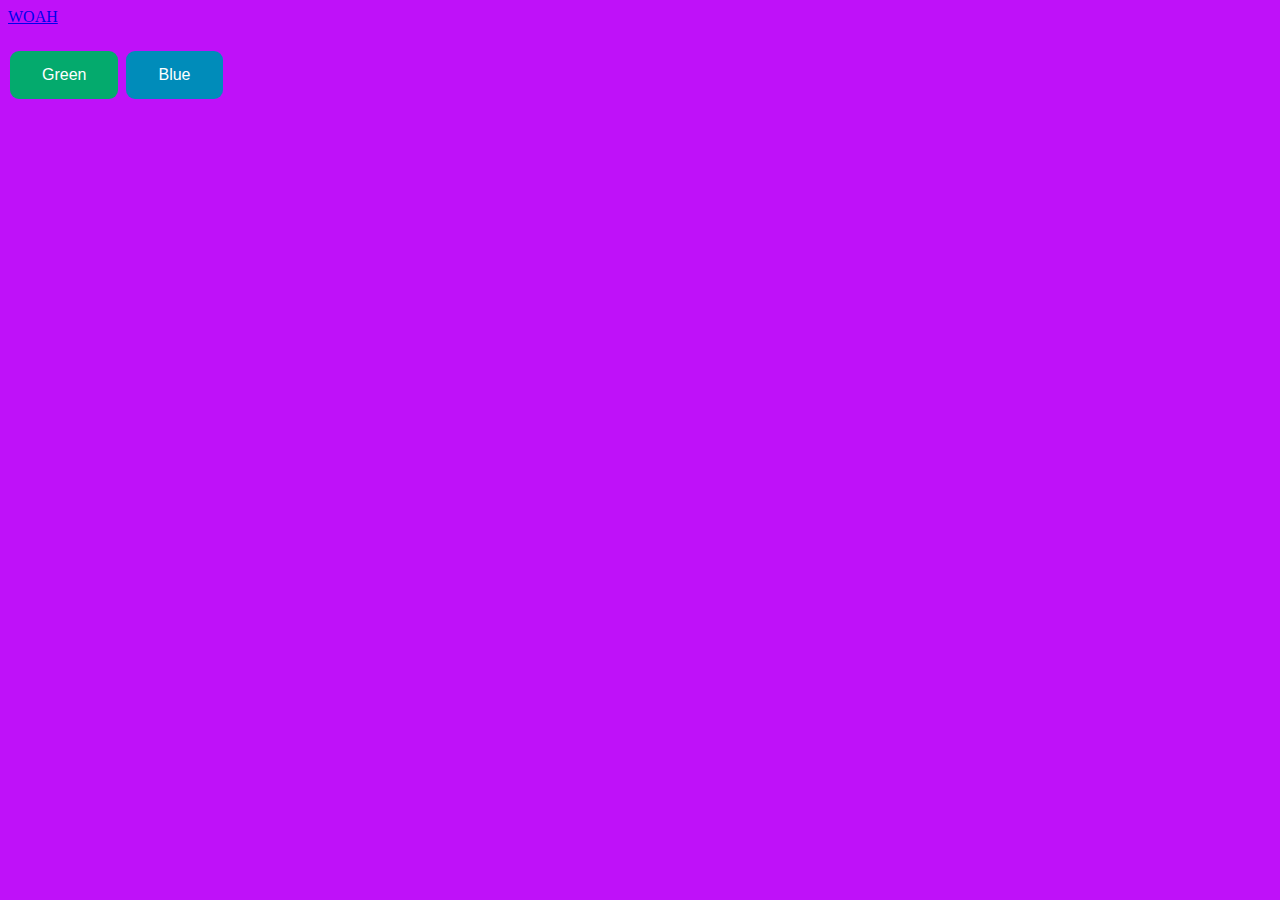
<file: html/index.html>
<!DOCTYPE html>
<html lang="en">
<head>
    <meta charset="UTF-8">
    <meta name="viewport" content="width=device-width, initial-scale=1.0">
    <title>Document</title>
</head>
<body>
    



    <a href="http://127.0.0.1:5500/til%20github.html"url>WOAH</a>
    <h1></h1>

    <body style="background-color: rgb(191, 17, 249);"></body>


    <style>
        .button {
          border: none; 
          border-radius: 9px;
          color: white;
          padding: 15px 32px;
          text-align: center;
          text-decoration: none;
          display: inline-block;
          font-size: 16px;
          margin: 4px 2px;
          cursor: pointer;
        }
        
        .button1 {background-color: #04AA6D;} /* Green */
        .button2 {background-color: #008CBA;} /* Blue */
        </style>
        </head>
        <body>
        
        <button class="button button1">Green</button>
        <button class="button button2">Blue</button>
        






</body>
</html>
</file>
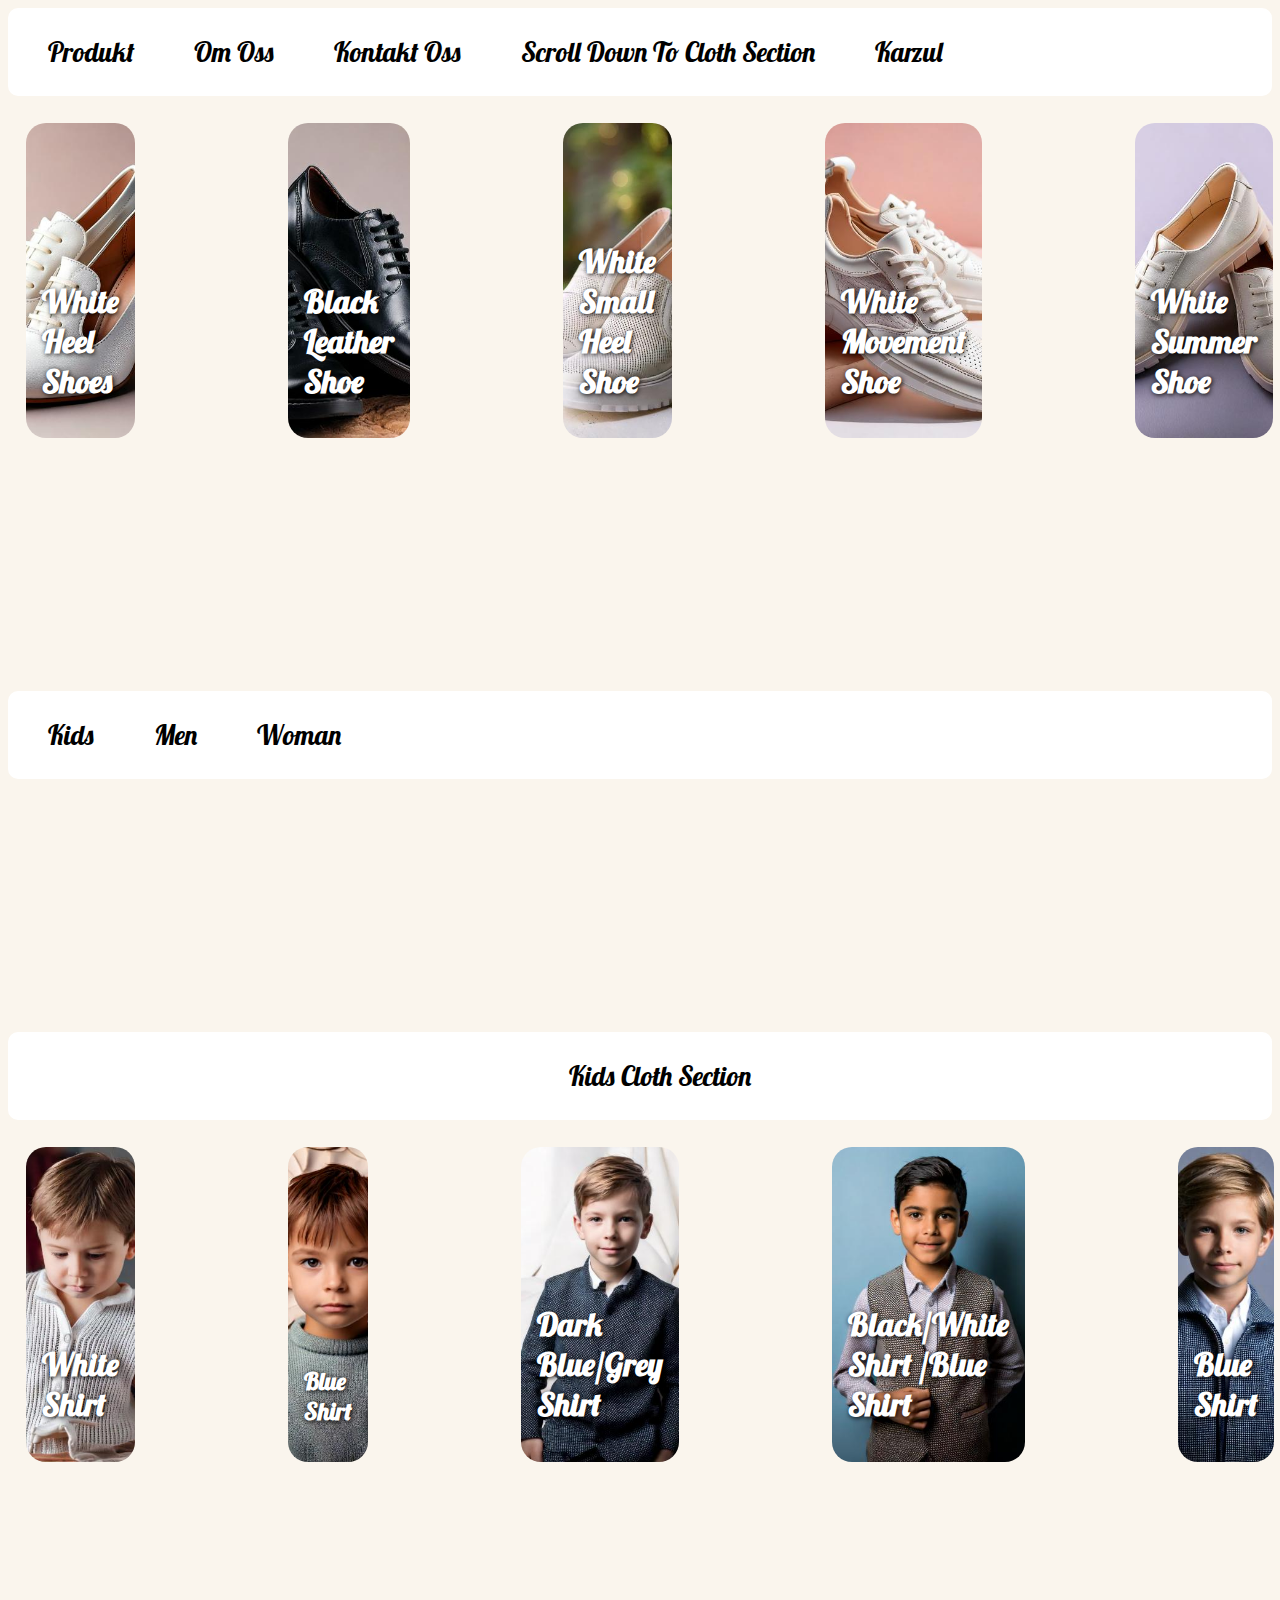
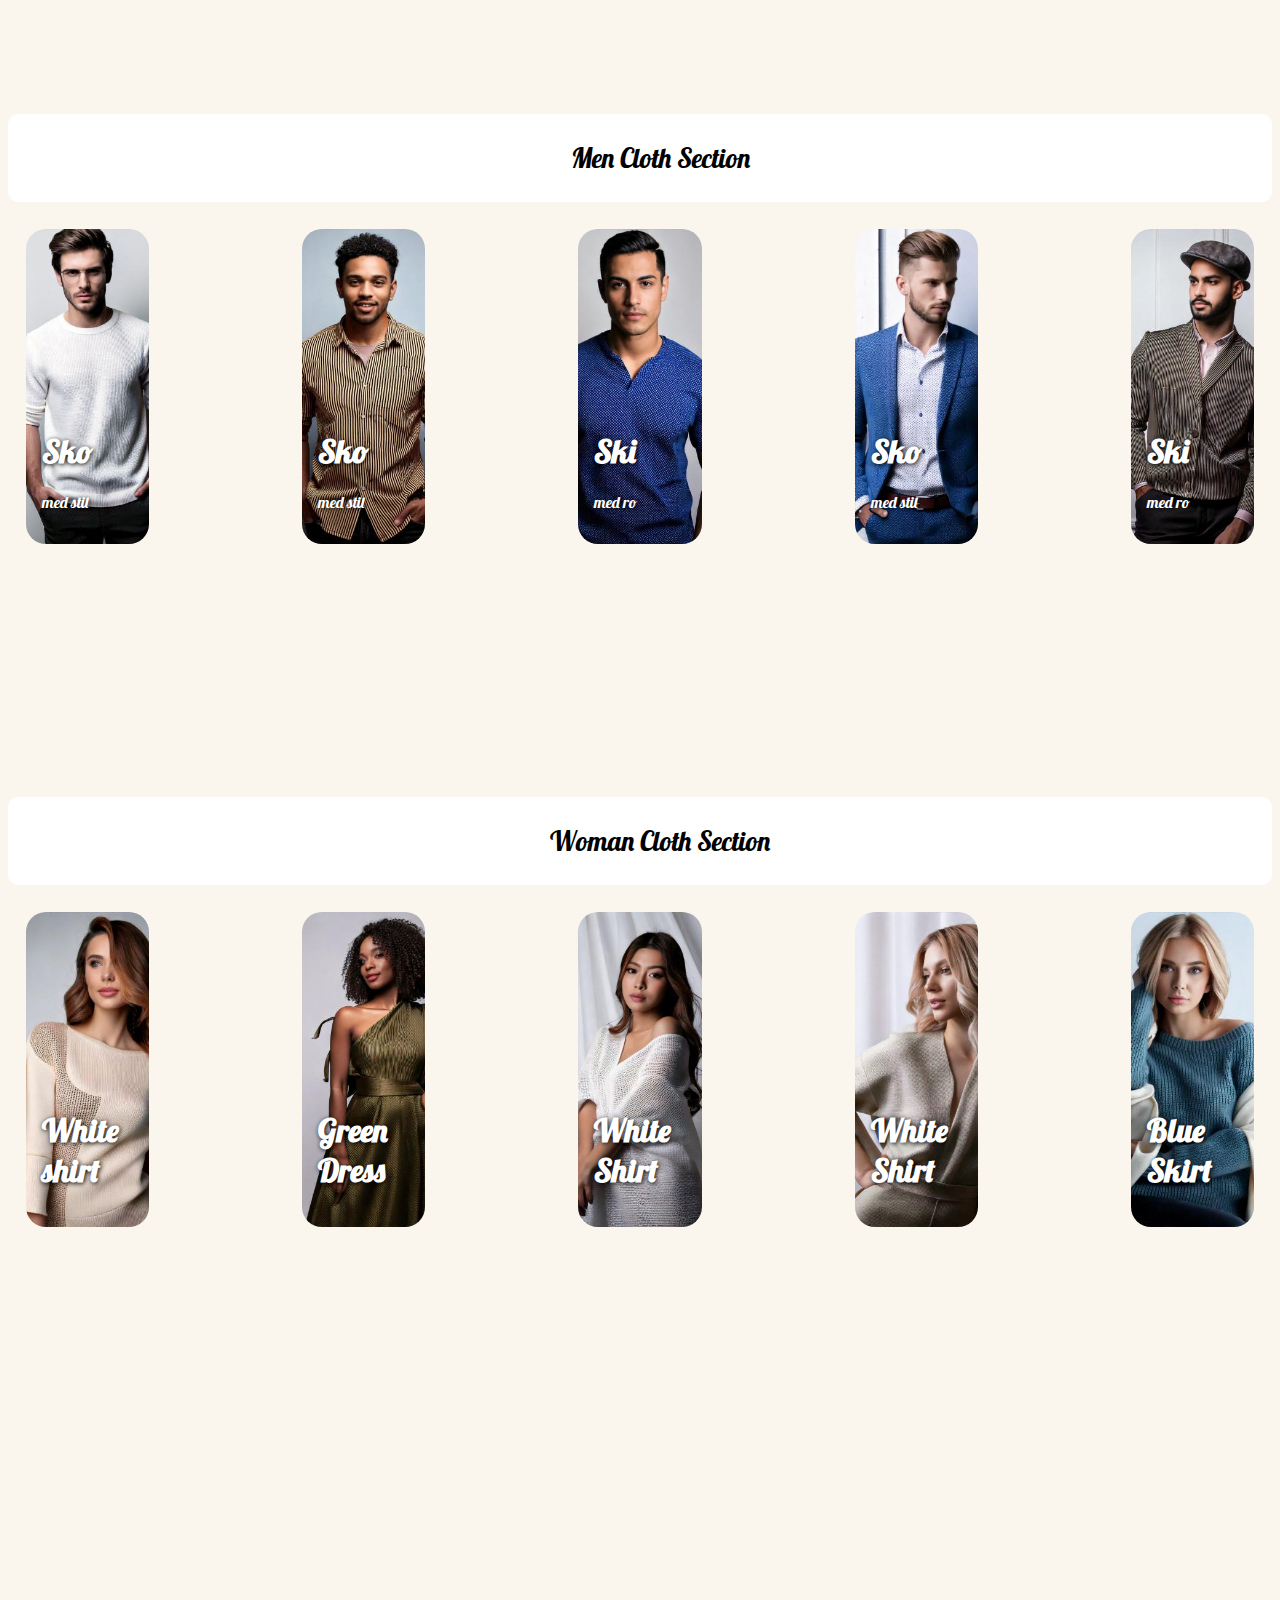
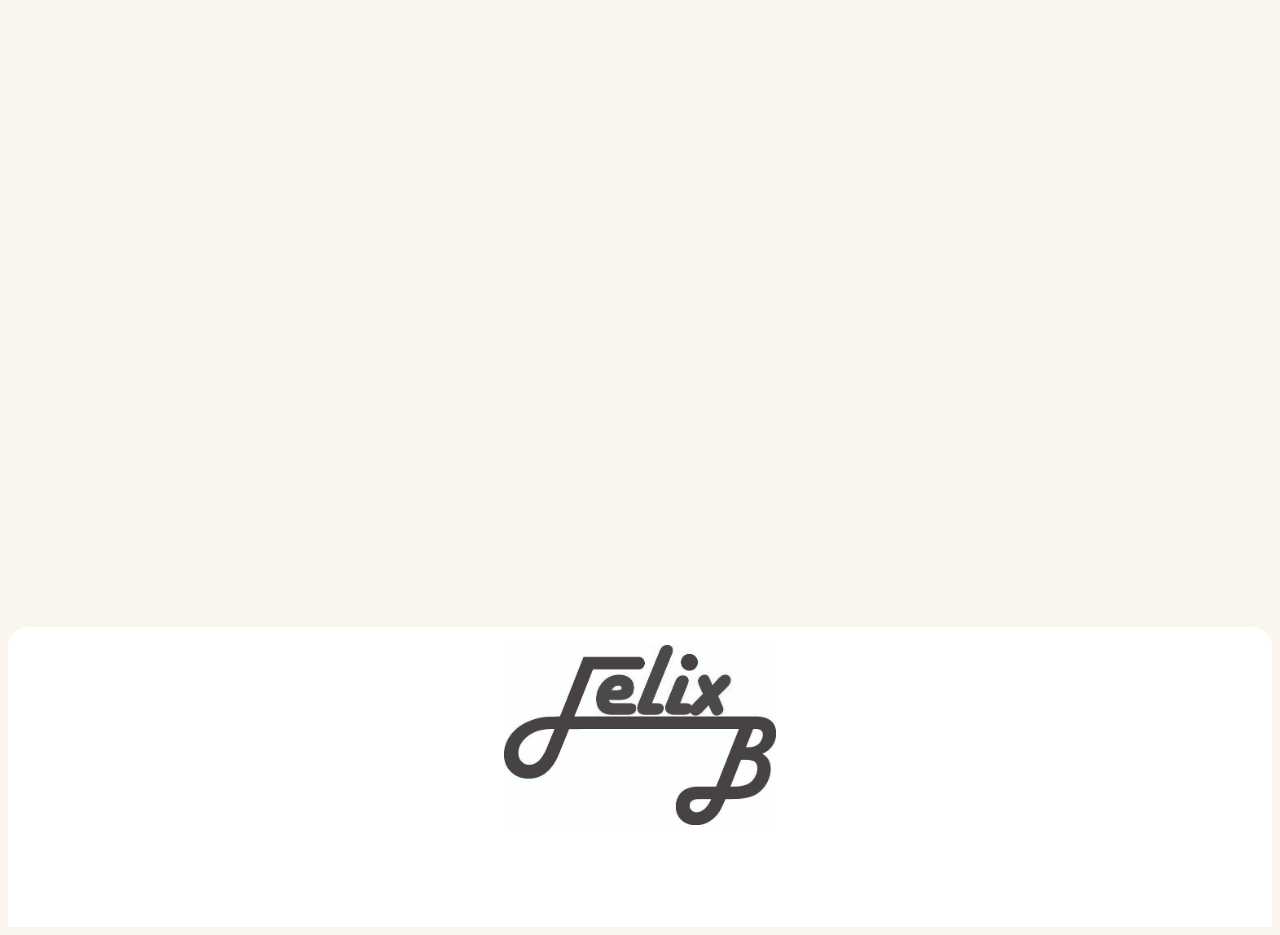
<file: css3-uke44/OppgaveB/Index.html>
<!DOCTYPE html>
<html lang="en">
<head>
    <meta charset="UTF-8">
    <meta name="viewport" content="width=device-width, initial-scale=1.0">
    <title>Document</title>
    <link rel="stylesheet" href="style.css">
    <link rel="preconnect" href="https://fonts.googleapis.com">
<link rel="preconnect" href="https://fonts.gstatic.com" crossorigin>
<link href="https://fonts.googleapis.com/css2?family=Lobster&display=swap" rel="stylesheet">


</head>
<body>
    



<div class="header">

    <ul>
        <li id="Produkt"> <a href="">Produkt</a></li>
        <li id="Om_Oss">Om Oss</li>
        <li id="Kontakt_Oss">Kontakt Oss</li>
        <li id="Scroll_Down"> <a href="#down">Scroll Down To Cloth Section</a></li>
        <Li id="Karzul">  Karzul</Li>
    </ul>
</div>






<section class="sec3">
    <article class="seks">
        <div>
            <h1><a href="1kjøp.html" id="sjette">White Heel Shoes</a></h1>
             <p id="sjette"></p>
         </div>

    </article>

     <article class="syv">
        <div>
             <h1 id="sjette"> Black Leather Shoe</h1>
             <p id="sjette"> </p>
        </div>

    </article>

    <article class="åtte">
         <div>
            <h1 id="sjette"> White Small Heel Shoe</h1>
            <p id="sjette"></p>
         </div>

    </article>

    <article class="ni">
        <div>
           <h1 id="sjette"> White Movement Shoe</h1>
           <p id="sjette"></p>
        </div>

   </article>


   <article class="ti">
    <div>
       <h1 id="sjette"> White Summer Shoe</h1>
       <p id="sjette"></p>
    </div>

</article>


</section>





<div id="down" class="Sections">
    <ul>
        <li><a href="#down2">Kids</a></li>
        <li><a href="#down3">Men</a></li>
        <li><a href="#down4">Woman</a></li>
    </ul>

 
</div>




<div id="down2" class="Sections">
    <ul>
        <li>Kids Cloth Section</li>
    </ul>

 
</div>





<section class="sec1">
    <article class="en">
        <div>
            <h1><a href="1kjøp.html" id="sjette">White Shirt</a></h1>
             <p></p>
         </div>

    </article>

     <article class="to">
        <div>
             <h2 id="sjette"> Blue Shirt</h2>
             <p></p>
        </div>

    </article>

    <article class="tre">
         <div>
            <h1 id="sjette"> Dark Blue/Grey Shirt</h1>
            <h2></h2>
         </div>

    </article>

    <article class="fire">
        <div>
           <h1 id="sjette"> Black/White Shirt /Blue Shirt</h1>
           <h2></h2>
        </div>

   </article>


   <article class="fem">
    <div>
       <h1 id="sjette"> Blue Shirt</h1>
       <h2></h2>
    </div>

</article>


</section>




<div id="down3" class="Sections">
    <ul>
        <li>Men Cloth Section</li>
    </ul>
</div>

<section class="sec3">
    <article class="ellve">
        <div>
            <h1><a href="1kjøp.html" id="sjette">Sko</a></h1>
             <p id="sjette">med stil</p>
         </div>

    </article>

     <article class="tolv">
        <div>
             <h1 id="sjette"> Sko</h1>
             <p id="sjette"> med stil</p>
        </div>

    </article>

    <article class="tretten">
         <div>
            <h1 id="sjette"> Ski</h1>
            <p id="sjette">med ro</p>
         </div>

    </article>

    <article class="fjorten">
        <div>
           <h1 id="sjette"> Sko</h1>
           <p id="sjette">med stil</p>
        </div>

   </article>


   <article class="femten">
    <div>
       <h1 id="sjette"> Ski</h1>
       <p id="sjette">med ro</p>
    </div>

</article>


</section>








<div id="down4" class="Sections">
    <ul>
        <li>Woman Cloth Section</li>
    </ul> 
</div>


<section class="sec3">
    <article class="seisten">
        <div>
            <h1><a href="1kjøp.html" id="sjette">White shirt</a></h1>
             <p id="sjette"></p>
         </div>

    </article>

     <article class="syvten">
        <div>
             <h1 id="sjette"> Green Dress</h1>
             <p id="sjette"> </p>
        </div>

    </article>

    <article class="atten">
         <div>
            <h1 id="sjette"> White Shirt </h1>
            <p id="sjette"></p>
         </div>

    </article>

    <article class="nitten">
        <div>
           <h1 id="sjette"> White Shirt</h1>
           <p id="sjette"></p>
        </div>

   </article>


   <article class="sjue">
    <div>
       <h1 id="sjette"> Blue Skirt</h1>
       <p id="sjette"></p>
    </div>

</article>


</section>










<footer class="footer">
    <br>
<section>
<div class="foot">
<img id="logo" src="6.jpg" alt="logo">
<h4></h4>

</div>
</section>

</footer>

</body>
</html>
</file>
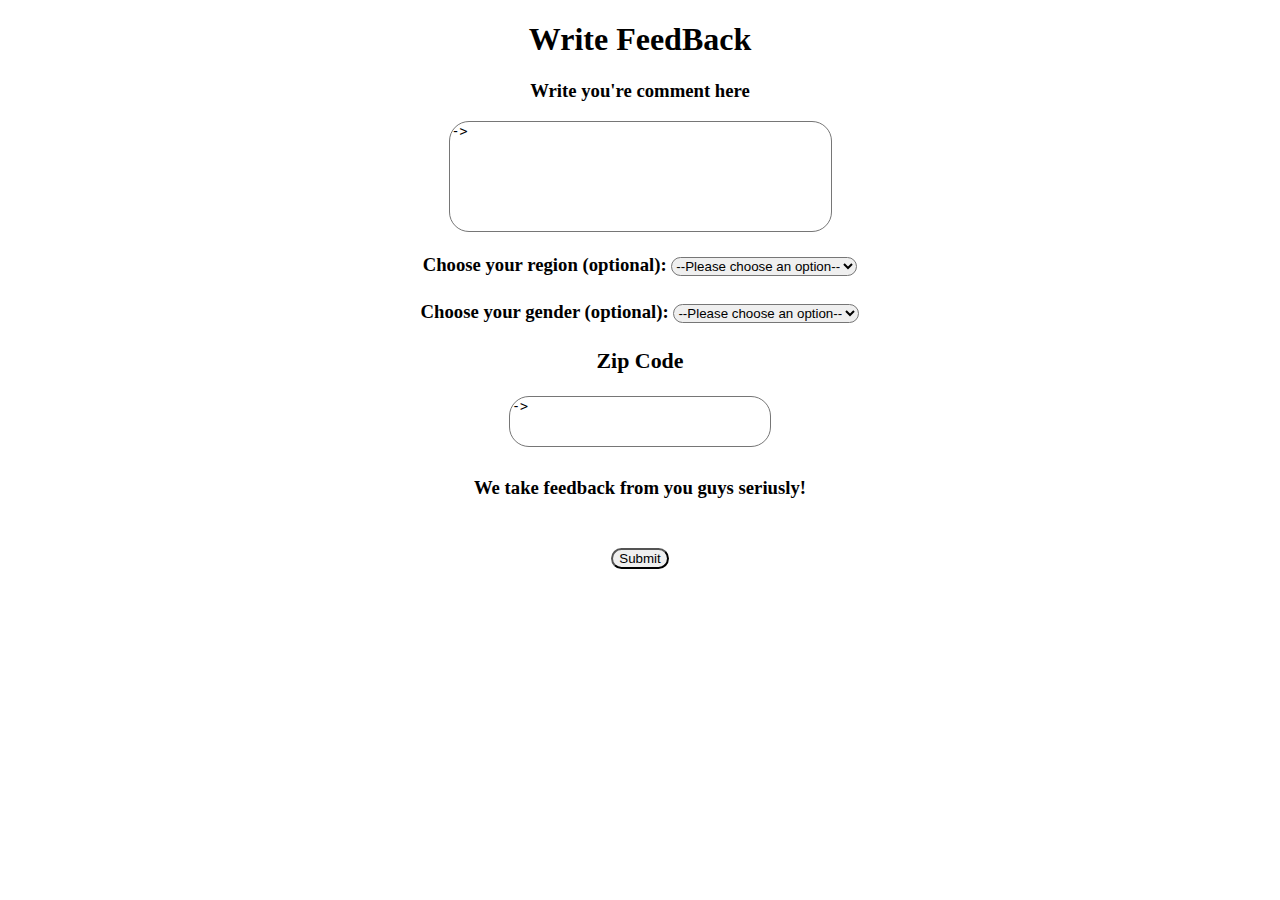
<file: 2.htm>
<!DOCTYPE html>
<html lang="en">
<head>
    <meta charset="UTF-8">
    <meta name="viewport" content="width=device-width, initial-scale=1.0">
    
    <!--titelen-->
    <title>Form IMB VGS1 NEWS</title>

<!--jeg tok et bilde som bakgrunn-->
    <style>
        body {
          background-image: url('https://images.wallpaperscraft.com/image/single/gradient_background_colorful_144504_1280x1024.jpg');
        }
        </style>









<!--stylen for å lage text area der man kan skrive en kommentar-->
    <style>
        textarea {
          resize: none;
          border-radius: 20px;
        }
        </style>



<style>
    select {
            resize: none;
            border-radius: 50px;
            }
</style>

<style>
    input {
           resize: none;
            border-radius: 30px;
    }
</style>




</head>

<body>
    

<div align="center">





<!--for at folk vet hvor man skal skrive den lille komentaren-->

<h1>Write FeedBack</h1>

<!--her kan man skrive en liten kommentar til meg-->

<h3>Write you're comment here </h3>



<textarea rows="7" cols=45">
->
</textarea>





        

        
        
        












<!--her kan man velge hvilket kontinet man er fra-->

    <label for="pet-select"> <h3>Choose your region (optional):</label>

    <select id="pet-select">
      <option value="">--Please choose an option--</option>
      <option value="Africa">Africa</option>
      <option value="Asia">Asia</option>
      <option value="Australia">Australia</option>
      <option value="Europa">Europa</option>
      <option value="North-America">North-America</option>
      <option value="South-America">South-America</option>
      
    </select>
    

    <!--her kan man velge kjønnet sitt-->

    <label for="pet-select"> <h4>Choose your gender (optional):</label>

        <select id="pet-select">
          <option value="">--Please choose an option--</option>
          <option value="Male">Male</option>
          <option value="Woman">Woman</option>
          <option value="other">Other</option>
          <option value=""></option>
          <option value=""></option>
          <option value=""></option>
          
        </select>

        

        <!--her skal man skrive zip koden sin-->
        <h3>Zip Code</h2>

<textarea rows="3" cols=30">
->
</textarea>


<!--for at folk vet at vi tar deres tilbakemeldinger seriøst-->
   
<h4> We take feedback from you guys seriusly!</h4>



<!--submit knappen for å sende det inn-->
       

        <form action="/3.html">
          <br>
          <input type="submit" value="Submit">
        </form>
        
        
        
        



</div>


</body>
</html>
</file>
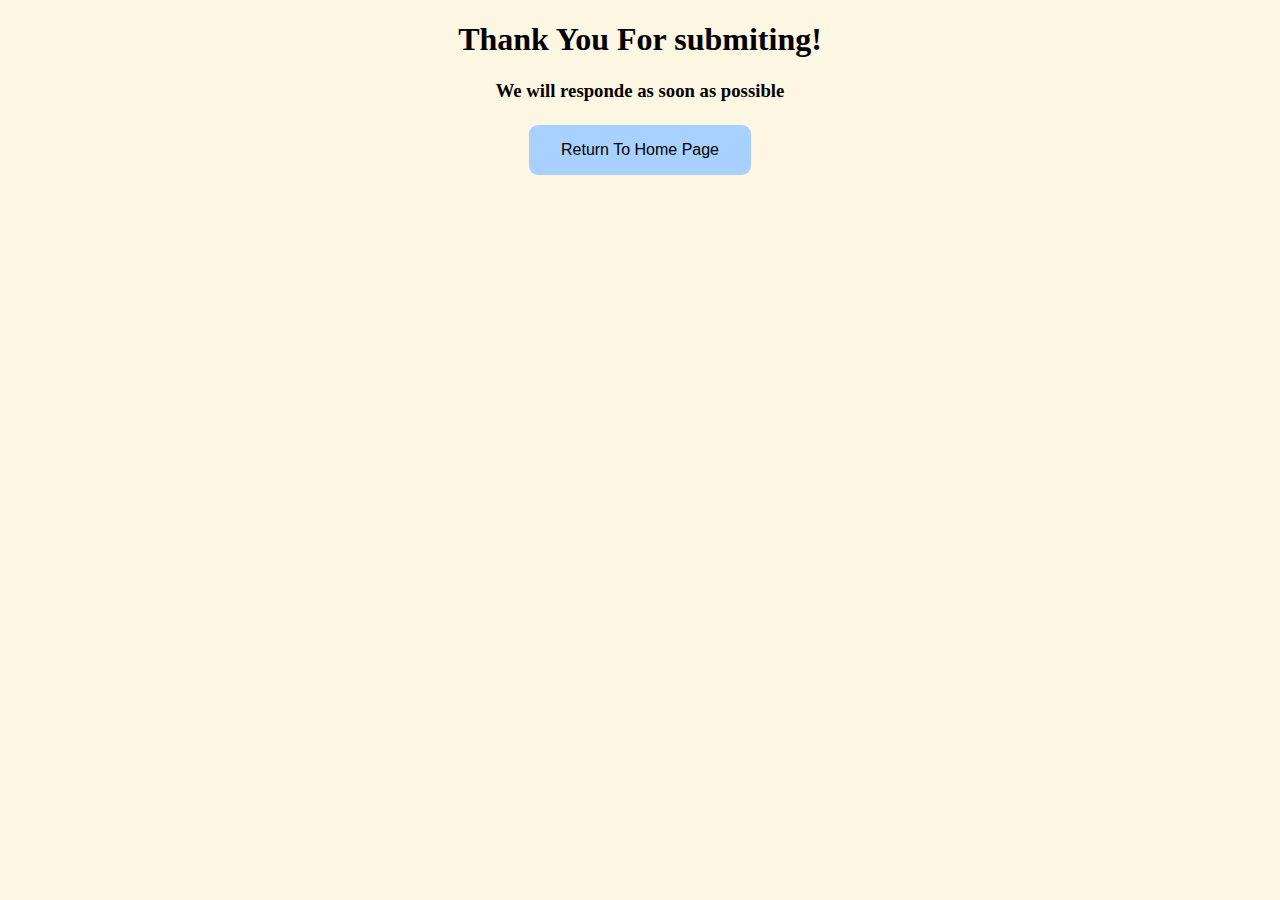
<file: 3.html>
<!DOCTYPE html>
<html lang="en">
<head>
    <meta charset="UTF-8">
    <meta name="viewport" content="width=device-width, initial-scale=1.0">
    <title>Document</title>
















<!--tok i bruk samme stle på buttons igjen her-->


    <style>
        .button {
          border: none; 
          border-radius: 9px;
          color: white;
          padding: 15px 32px;
          text-align: center;
          text-decoration: none;
          display: inline-block; 
          font-size: 16px;
          margin: 4px 2px; 
          cursor: pointer; 
        }
    
        .button5 {background-color: #863278;} /* Green */
        .button4 {background-color: #863278;} /* Green */
          .button3 {background-color: #863278;} /* Green */
        .button1 {background-color: #04AA6D;} /* Green */
        .button2 {background-color: #008CBA;} /* Blue */
        </style>


<style>

    .button {
      background-color: #a8d1ff;
      border: none;
      border-radius: 9px;
      color: black;
      padding: 16px 32px;
      text-align: center;
      font-size: 16px;
      margin: 4px 2px;
      transition: 0.7s;
    }
    
    .button:hover {
      background-color: #ee8b90;
      color: white;
    }
    </style>
















</head>


<body>


















    <body style="background-color: #fcf6e2;"></body>


<!--for å takke dem for deres mening om min nettside-->

    <h1 align="center"> Thank You For submiting!</h1>
    <h3 align="center">We will responde as soon as possible</h2>




    <div align="center">

        <!--for å kunne gå tilbake til hjemmesiden min-->
        <a href="/2.html"><button class="button">Return To Home Page</button></a>
    </div>

</body>
</html>
</file>
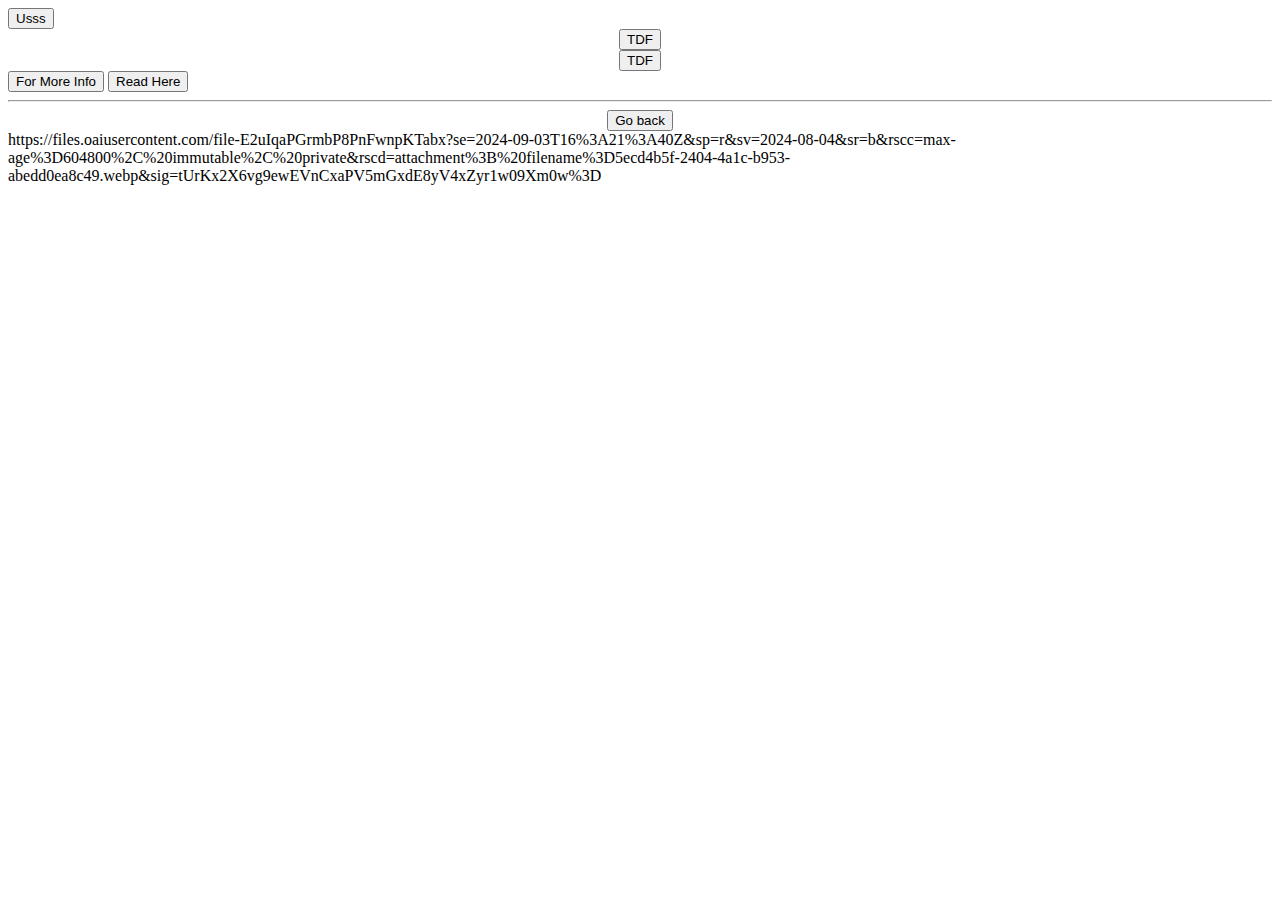
<file: øve.html>
<!DOCTYPE html>
<html lang="en">
<head>
    <meta charset="UTF-8">
    <meta name="viewport" content="width=
    , initial-scale=1.0">
    <title>Document</title>














</head>
<body>
    






<!--øve buttons-->



<button onclick="location.href = 'https://www.youtube.com/#!;';" id="button button1" class="button button2" >Usss</button>


<div align="center">
  <a href="/2.html"><button class="button">TDF</button></a>
</div>
  
  
<div align="center">
    <a href="https://www.youtube.com/@TheDisasterfreak"><button class="button">TDF</button></a>
</div>
  


<!--prøve/øve buttons-->

<button onclick="location.href = 'https://www.youtube.com/#!;';" id="button button4" class="button button4" >For More Info </button>
<button onclick="location.href = 'https://www.youtube.com/#!;';" id="button button5" class="button button5" >Read Here</button>



<hr>

<div align="center">
    <a href="/uke 36-/HTML prosjekt - uke 36.html"><button id="button button1" class="button button1" 
    >Go back </button></a></div>




https://files.oaiusercontent.com/file-E2uIqaPGrmbP8PnFwnpKTabx?se=2024-09-03T16%3A21%3A40Z&sp=r&sv=2024-08-04&sr=b&rscc=max-age%3D604800%2C%20immutable%2C%20private&rscd=attachment%3B%20filename%3D5ecd4b5f-2404-4a1c-b953-abedd0ea8c49.webp&sig=tUrKx2X6vg9ewEVnCxaPV5mGxdE8yV4xZyr1w09Xm0w%3D























</body>
</html>
</file>
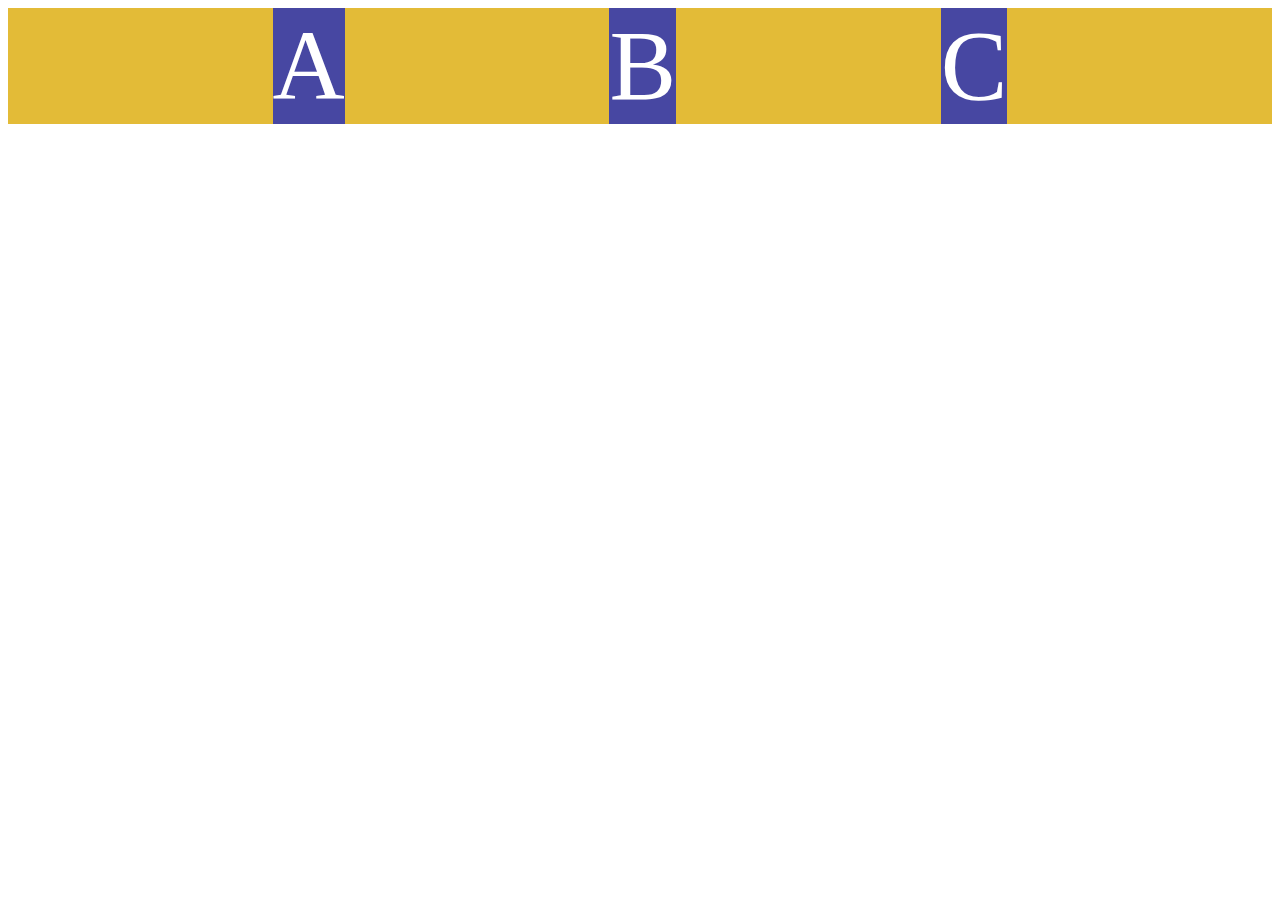
<file: css3-uke44/MiniOppgave1/miniopg1.html>
<!DOCTYPE html>
<html lang="en">
<head>
    <meta charset="UTF-8">
    <meta name="viewport" content="width=device-width, initial-scale=1.0">
    <title>Document</title>
<link rel="stylesheet" href="style1.css">


</head>
<body>
    

<section class="sec1">

    <div>A</div>
    <div>B</div>
    <div>C</div>
 

</section>


</body>
</html>
</file>
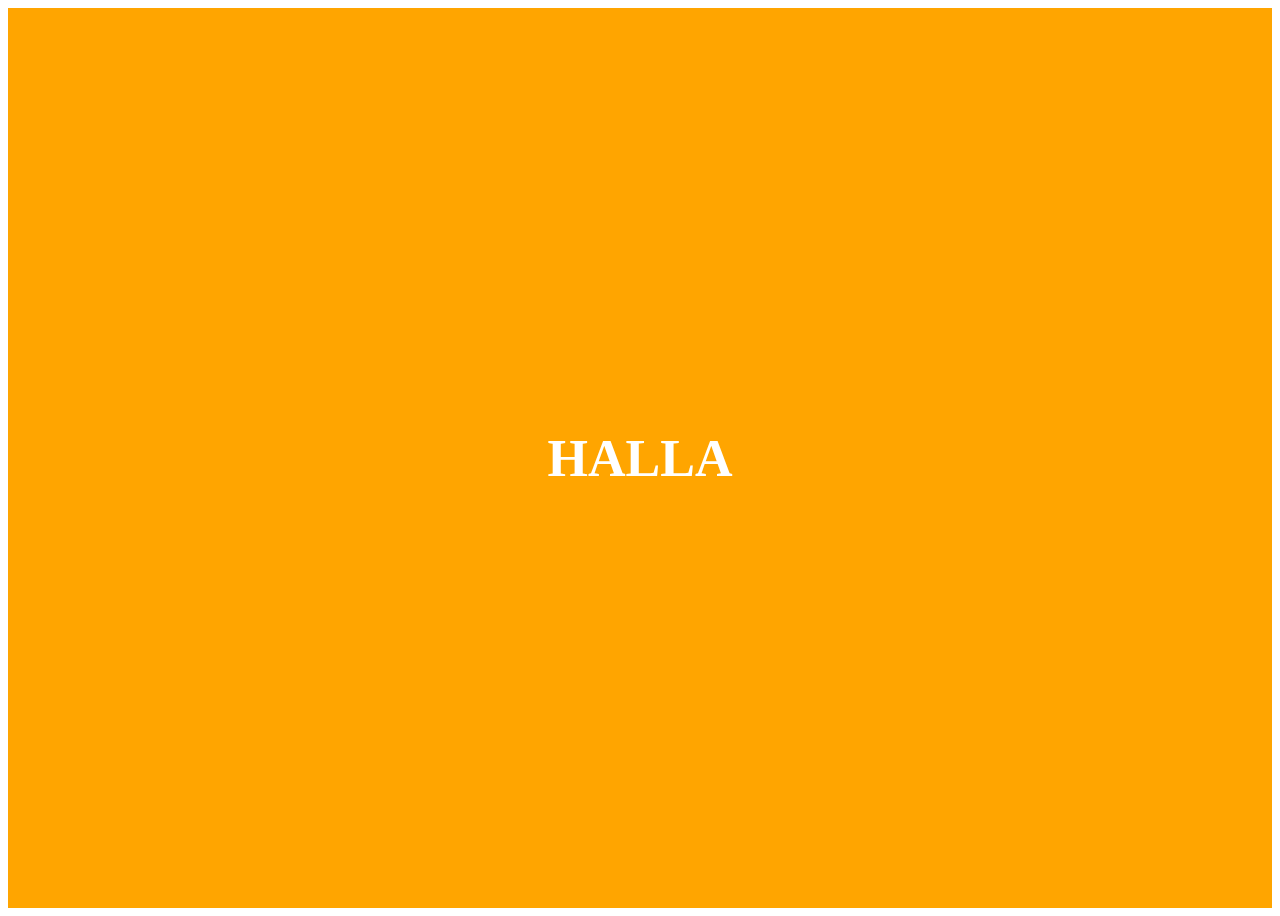
<file: css3-uke44/MiniOppgave2/mini2.html>
<!DOCTYPE html>
<html lang="en">
<head>
    <meta charset="UTF-8">
    <meta name="viewport" content="width=device-width, initial-scale=1.0">
    <title>Document</title>
    <link rel="stylesheet" href="stylemini2.css">
</head>
<body>
    

<section class="sec1">
    
<h1 id="title1"> HALLA</h1>

</section>




</body>
</html>
</file>
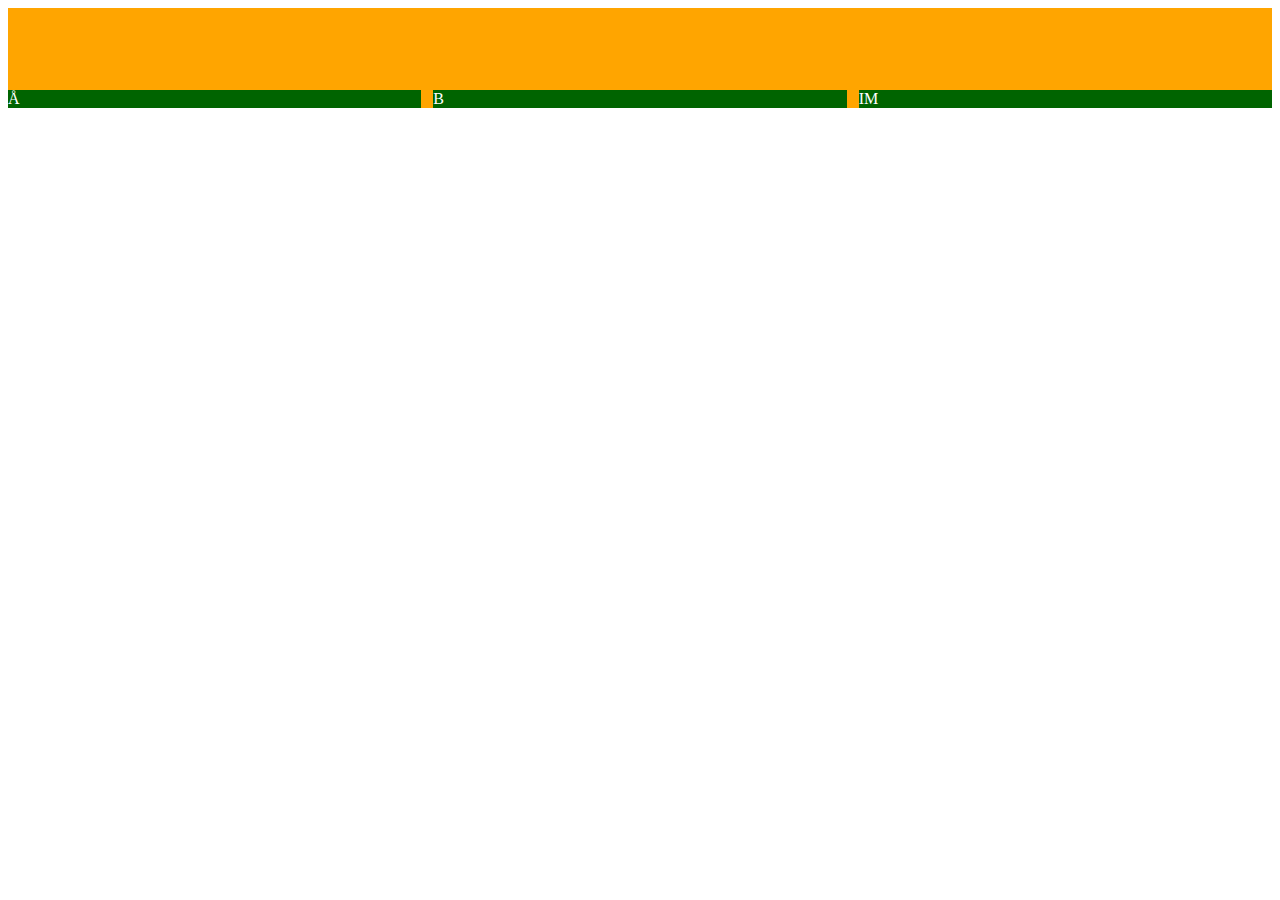
<file: css3-uke44/MiniOppgave2/miniopg2.html>
<!DOCTYPE html>
<html lang="en">
<head>
    <meta charset="UTF-8">
    <meta name="viewport" content="width=device-width, initial-scale=1.0">
    <title>Document</title>
    <link rel="stylesheet" href="style2.css">



</head>
<body>
    
<section class="sec1">

<div class="elem1">Å</div>
<div class="elem2">B</div>
<div class="elem3">IM</div>

</section>




</body>
</html>
</file>
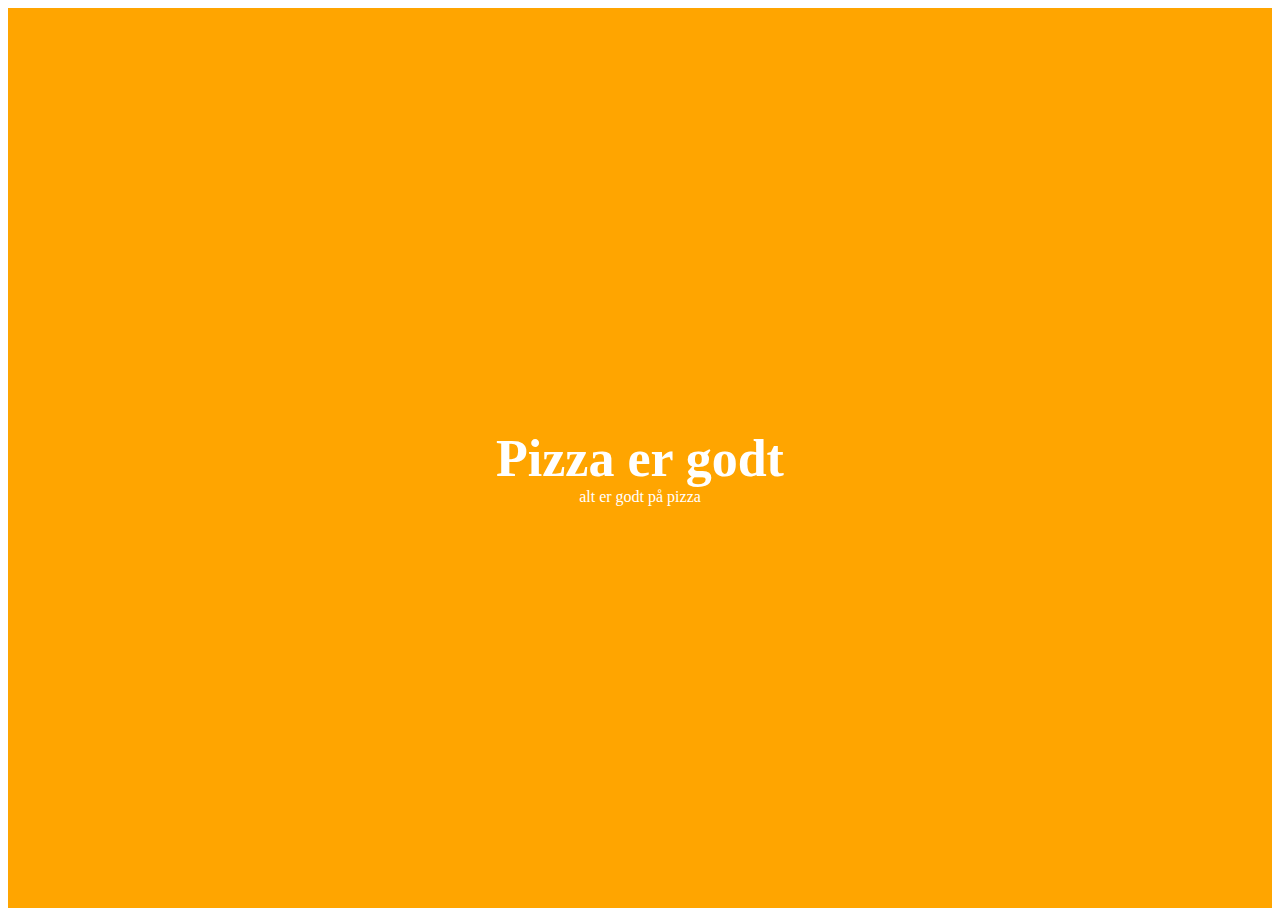
<file: css3-uke44/MiniOppgave3/miniopg3.html>
<!DOCTYPE html>
<html lang="en">
<head>
    <meta charset="UTF-8">
    <meta name="viewport" content="width=device-width, initial-scale=1.0">
    <title>Document</title>
<link rel="stylesheet" href="style3.css">




</head>
<body>
    



<section class="sec1">

<h1 id="tittle1"> Pizza er godt</h1>  
<p id="undertext1">alt er godt på pizza</p>

</section>


</body>
</html>
</file>
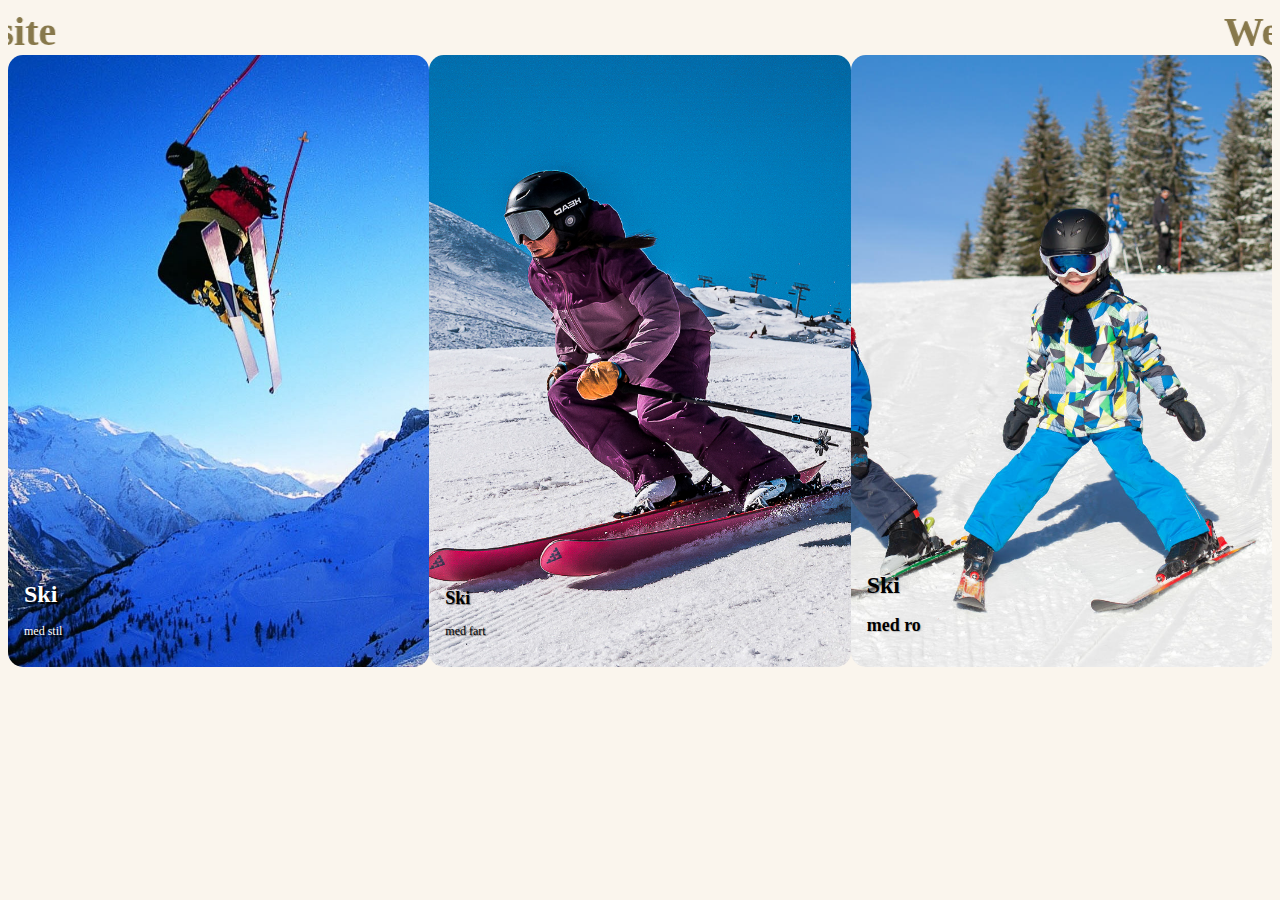
<file: css3-uke44/MiniOppgave4/miniopg4.html>
<!DOCTYPE html>
<html lang="en">
<head>
    <meta charset="UTF-8">
    <meta name="viewport" content="width=device-width, initial-scale=1.0">
    <title>Document</title>
    <link rel="stylesheet" href="style4.css">

</head>
<body>
    
    <section class="sec2">
<marquee behavior="" direction="right">Welcome to my website</marquee>
<marquee behavior="" direction="left">Welcome to my website</marquee>
</section>

    <section class="sec1">
        <article class="en">
            <div>
                <h1>Ski</h1>
                 <p>med stil</p>
             </div>

        </article>

         <article class="to">
            <div>
                 <h2> Ski</h2>
                 <p> med fart</p>
            </div>

        </article>

        <article class="tre">
             <div>
                <h1> Ski</h1>
                <h2>med ro</h2>
             </div>

        </article>
    </section>






</body>
</html>
</file>
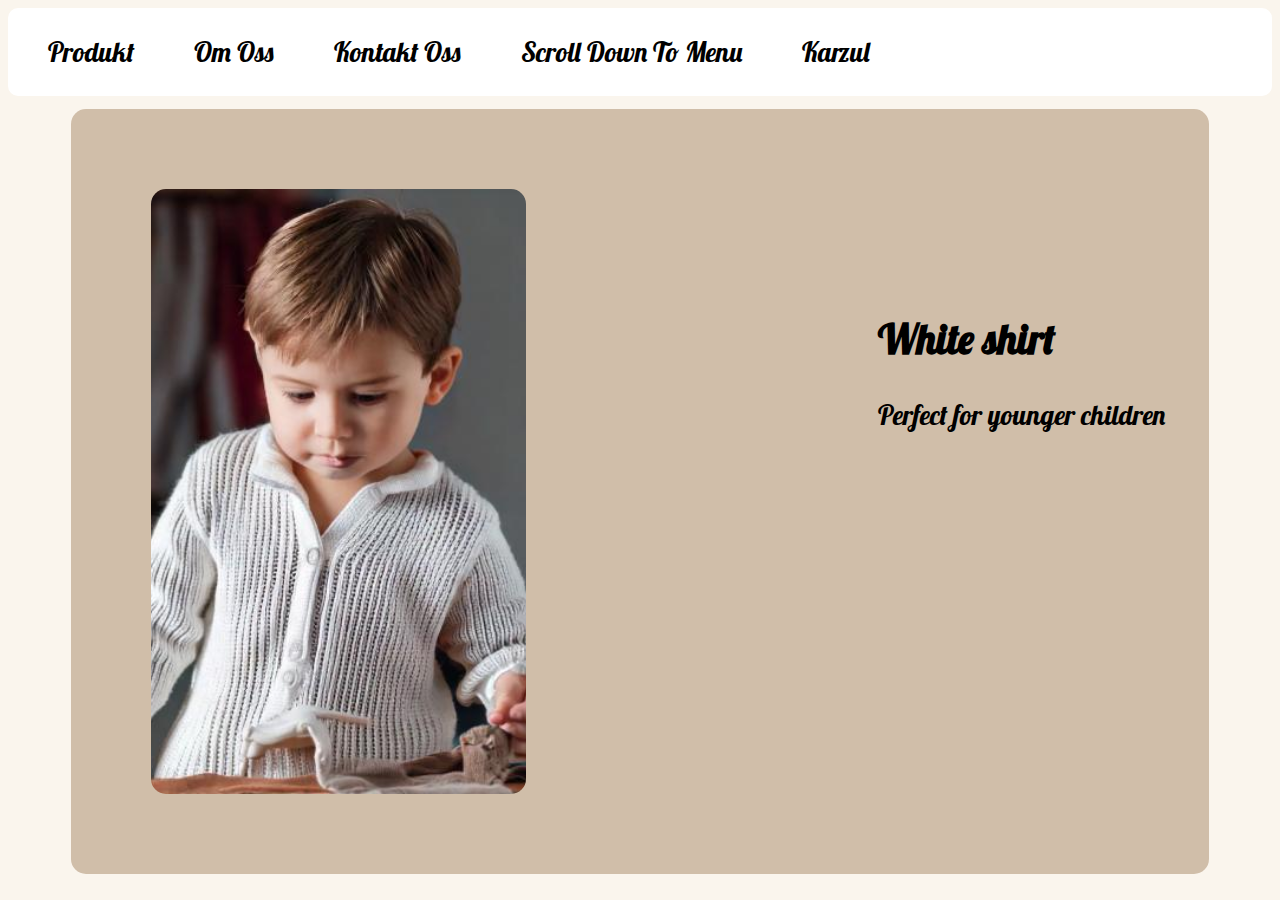
<file: css3-uke44/OppgaveB/1kjøp.html>
<!DOCTYPE html>
<html lang="en">
<head>
    <meta charset="UTF-8">
    <meta name="viewport" content="width=device-width, initial-scale=1.0">
    <title>Document</title>
    <link rel="stylesheet" href="1kjøp.css">
    <link rel="preconnect" href="https://fonts.googleapis.com">
    <link rel="preconnect" href="https://fonts.gstatic.com" crossorigin>
    <link href="https://fonts.googleapis.com/css2?family=Lobster&display=swap" rel="stylesheet">
</head>
<body>
    


    <div class="header">

        <ul>
            <li id="Produkt"> <a href="">Produkt</a></li>
            <li id="Om_Oss">Om Oss</li>
            <li id="Kontakt_Oss">Kontakt Oss</li>
            <li id="Scroll_Down"> <a href="#down">Scroll Down To Menu</a></li>
            <Li id="Karzul"> Karzul</Li>
        </ul>
    </div>






    <section class="sec1">
        <article class="en">
            <div>
                <h1></h1>
                 <p></p>
             </div>

        </article>

         <article class="to">
            <div>
                 <h2> White shirt</h2>
                 <p> Perfect for younger children</p>
                 <p>&emsp;</p>
                <p> &emsp;</p>
                <p>&emsp;</p>
                <p>&emsp;</p>





            </div>

        </article>
    </section>




</body>
</html>
</file>
<file: css3-uke44/OppgaveB/style.css>
.lobster-regular {
    font-family: "Lobster", sans-serif;
    font-weight: 400;
    font-style: normal;
  }
  


/* Header */
.header{
    display: flex;
    align-items: center;
    background-color: rgb(255, 255, 255);
    font-family: "Lobster", sans-serif;
    font-size: 3vh;
    border-radius: 10px;
}
.header ul{
list-style: none;
display: flex;
gap: 60px;
}








.sec1{
    height: 35vh;
    background-color: rgba(0, 0, 0, 0);
    display: flex;
    justify-content:space-around;
    gap:17vh;
    margin:3vh 2vh 3vh 2vh;
    
}
article{
    background-size: cover;
    background-position: center;
    flex:1;
    padding: 1rem;
    display: flex;
    align-items: flex-end;
    color: rgb(0, 0, 0);
    font-size: 100%;
    transition: 1s;
    border-radius: 20px 20px 20px 20px;
    font-family: "Lobster", sans-serif;
}
article:hover{
    flex:1.5;
    font-size: 130%;
}



.sec3{
    height: 35vh;
    background-color: rgba(0, 0, 0, 0);
    display: flex;
    justify-content:space-around;
    gap:17vh;
    margin:3vh 2vh 3vh 2vh;
}

.seks{
    background-color: black;
    background-image: url("7.jpg");
    color: rgb(0, 0, 0);
    text-shadow: rgb(0, 0, 0) 1px 1px 5px;
    
}

#sjette{
background-color: rgba(240, 248, 255, 0);
color: rgb(255, 255, 255);

}




.syv{
    background-image: url("8.jpg");
    text-shadow: rgba(0, 0, 0, 0.482) 1px 1px 1px;
    color: white;
}
.åtte{
    
    background-image: url("9.jpg");
    text-shadow: rgba(0, 0, 0, 0.217) 1px 1px 1px;
    
}

.ni{
    background-image: url("10.jpg");
    text-shadow: rgba(0, 0, 0, 0.217) 1px 1px 1px;

}

.ti{
    background-image: url("11.jpg");
    text-shadow: rgba(0, 0, 0, 0.217) 1px 1px 1px;

}









.ellve{
    background-color: black;
    background-image: url("12.jpg");
    color: rgb(0, 0, 0);
    text-shadow: rgb(0, 0, 0) 1px 1px 5px;
    
}

#sjette{
background-color: rgba(240, 248, 255, 0);
color: rgb(255, 255, 255);
text-shadow:rgb(0, 0, 0) 1px 1px 5px;
}




.tolv{
    background-image: url("13.jpg");
    text-shadow: rgba(0, 0, 0, 0.482) 1px 1px 5px;
    color: white;
}
.tretten{
    
    background-image: url("14.jpg");
    text-shadow: rgba(0, 0, 0, 0.217) 1px 1px 5px;
    
}

.fjorten{
    background-image: url("15.jpg");
    text-shadow: rgba(0, 0, 0, 0.217) 1px 1px 5px;

}

.femten{
    background-image: url("16.jpg");
    text-shadow: rgba(0, 0, 0, 0.217) 1px 1px 5px;

}









.seisten{
    background-color: black;
    background-image: url("17.jpg");
    color: rgb(0, 0, 0);
    text-shadow: rgb(0, 0, 0) 1px 1px 5px;
    
}

#sjette{
background-color: rgba(240, 248, 255, 0);
color: rgb(255, 255, 255);
text-shadow:rgb(0, 0, 0) 1px 1px 5px;
}




.syvten{
    background-image: url("18.jpg");
    text-shadow: rgba(0, 0, 0, 0.482) 1px 1px 5px;
    color: white;
}
.atten{
    
    background-image: url("19.jpg");
    text-shadow: rgba(0, 0, 0, 0.217) 1px 1px 5px;
    
}

.nitten{
    background-image: url("20.jpg");
    text-shadow: rgba(0, 0, 0, 0.217) 1px 1px 5px;

}

.sjue{
    background-image: url("21.jpg");
    text-shadow: rgba(0, 0, 0, 0.217) 1px 1px 5px;

}








.en{
    background-color: black;
    background-image: url("1.jpg");
    color: white;
    text-shadow: rgb(0, 0, 0) 2px 2px 1px;
    
}

#første{
background-color: rgba(240, 248, 255, 0);
color: rgb(255, 255, 255);

}




.to{
    background-image: url("2.jpg");
    text-shadow: rgba(0, 0, 0, 0.482) 1px 1px 1px;
}
.tre{
    
    background-image: url("3.jpg");
    text-shadow: rgba(0, 0, 0, 0.217) 1px 1px 1px;
    
}

.fire{
    background-image: url("4.jpg");
    text-shadow: rgba(0, 0, 0, 0.217) 1px 1px 1px;

}

.fem{
    background-image: url("5.jpg");
    text-shadow: rgba(0, 0, 0, 0.217) 1px 1px 1px;

}

body{
background-color: rgb(250, 245, 237);
font-family:Arial, Helvetica, sans-serif;
}





/* Scroll Down meny */
html {
    scroll-behavior: smooth;
   }
   
   a {
    text-decoration: none;
    color: black;
    background-color: rgb(255, 255, 255);
    
   } 
   
   #down {
    margin-top: 20%;
   
   } 
   #down2 {
    margin-top: 20%;
  
    display: flex;
    justify-content: center;
   } 
 

   #down3 {
    margin-top: 20%;
   
    display: flex;
    justify-content: center;
   } 

   #down4 {
    margin-top: 20%;
   
    display: flex;
    justify-content: center;
   } 




   
   .Sections{
    display: flex;
    justify-content: space-between;
    align-items: center;
    background-color: rgb(255, 255, 255);
    font-family: "Lobster", sans-serif;
    font-size: 3vh;
    border-radius: 10px;
}
    .Sections ul{
    list-style: none;
    display: flex;
    gap: 60px;
    }










#logo{
    display: flex;
    justify-content: center;
    align-items: center;
    height: 20vh;
    border-radius: 10px;
    

}

  .foot{
    display: flex;
justify-content: center;

   }



   .footer{
    margin-top: 1000px;
    background-color: rgb(255, 255, 255);
    height: 300px;
    border-radius: 20px 20px 0px 0px;



   }
</file>
<file: css3-uke44/MiniOppgave1/style1.css>
.sec1{
display: flex;
justify-content: space-evenly;

background-color: rgba(224, 179, 31, 0.895);
font-size: 100px; 
height: 7.25rem;


}





div {
color:white; 
background-color: rgb(71, 71, 162);


}
</file>
<file: css3-uke44/MiniOppgave2/stylemini2.css>
.sec1{
    display: flex;
    align-items: center;
    justify-content: center;
    background-color: orange;
    height: 100vh;
}


#title1{
color:white;
font-size: 3.25rem;
}
</file>
<file: css3-uke44/MiniOppgave2/style2.css>
.sec1{
    display: flex;
    justify-content: center;
    align-items: flex-end;
    background-color: orange;
    height: 100px;
    gap: 0.75rem;
}

div {
background-color: darkgreen;
color: white;
}


.elem1{
    flex: 1;
    }
    
.elem2{
    flex: 1;
    }
    
.elem3{
    flex: 1; 
    }
</file>
<file: css3-uke44/MiniOppgave3/style3.css>
.sec1{
display: flex;
justify-content: center;
align-items: center;
background-color: orange;
height: 100vh;
flex-direction:column;


}




#tittle1{
color:white;
font-size: 3.25rem;

}

#undertext1{
color: white;
margin-top: -35px;


}
</file>
<file: css3-uke44/MiniOppgave4/style4.css>
.sec1{
    height: 68vh;
    background-color: rgba(0, 0, 0, 0);
    display: flex;
    border-radius: 15px;
}
article{
    background-size: cover;
    background-position: center;
    flex:1;
    padding: 1rem;
    display: flex;
    align-items: flex-end;
    color: rgb(0, 0, 0);
    font-size: 75%;
    transition: 1s;
    border-radius: 15px;
}
article:hover{
    flex:3;
    font-size: 130%;
}
.en{
    background-image: url("1.jpg");
    color: white;
    text-shadow: rgb(0, 0, 0) 2px 2px 1px;
}
.to{
    background-image: url("2.jpg");
    text-shadow: rgba(0, 0, 0, 0.482) 1px 1px 1px;
}
.tre{
    background-image: url("3.jpg");
    text-shadow: rgba(0, 0, 0, 0.217) 1px 1px 1px;
}
.sec2{
    display: flex;
    
    }


marquee{
color:rgb(135, 120, 75);
font-weight: bold;
font-size: 250%;
transition: 2s;
}


body{
background-color: rgb(250, 245, 237);

}
</file>
<file: css3-uke44/OppgaveB/1kjøp.css>
.header{
    display: flex;
    align-items: center;
    background-color: rgb(255, 255, 255);
    font-family: "Lobster", sans-serif;
    font-size: 3vh;
    border-radius: 10px;
}
.header ul{
list-style: none;
display: flex;
gap: 60px;
}


    

    a {
        text-decoration: none;
        color: black;
        background-color: rgb(255, 255, 255);
        
       } 

body{
    background-color: rgb(250, 245, 237);
    font-family:Arial, Helvetica, sans-serif;
    }




.sec1{
    margin: 1% 5% 0% 5%;
    height: 85vh;
    background-color: rgb(208, 190, 169);
    display: flex;
    border-radius: 15px;
    gap: 20%;
}
article{
    background-size: cover;
    background-position: center;
    flex:1;
    padding: 1rem;
    display: flex;
    align-items: flex-end;
    color: rgb(255, 255, 255);
    font-size: 75%;
    transition: 1s;
    border-radius: 15px;

}




.en{
    margin: 80px 80px 80px 80px;
    background-color: black;
    background-image: url("1.jpg");
    color: white;
    text-shadow: rgb(0, 0, 0) 2px 2px 1px;
    
}


.to{
display: flex;
justify-content: center;

align-items: center;
font-size: 3vh;
color:black;
font-family: "Lobster", sans-serif;
}
</file>
